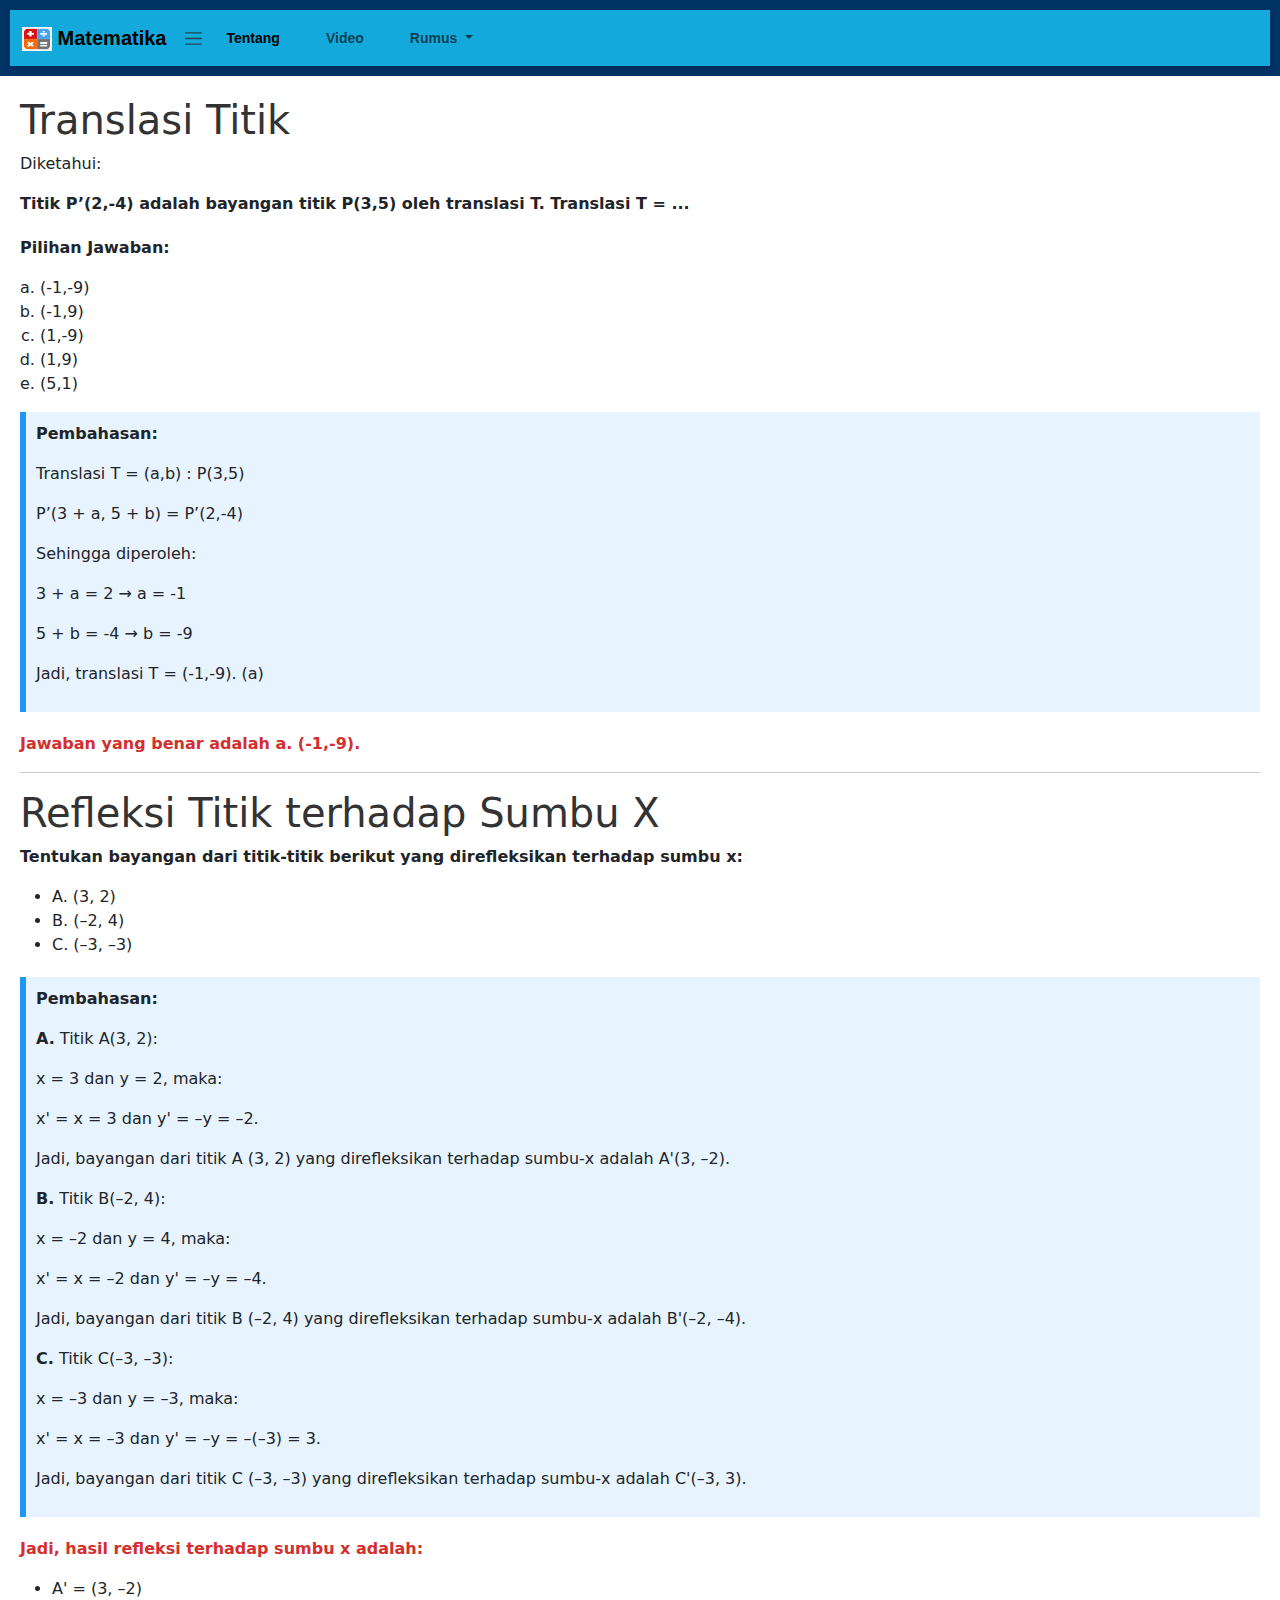
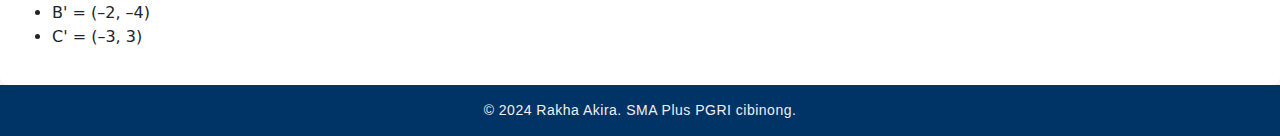
<file: Main/geometri.html>
<!DOCTYPE html>
<html lang="id">
<head>
    <meta charset="UTF-8">
    <meta name="viewport" content="width=device-width, initial-scale=1.0">
    <title>Transformasi Geometrik</title>
    <link rel="shortcut icon" href="..\img\logo.jpg" type="image/x-icon">
    <link rel="stylesheet" href="styles.css">
    <link href="https://cdn.jsdelivr.net/npm/bootstrap@5.3.3/dist/css/bootstrap.min.css" rel="stylesheet" integrity="sha384-QWTKZyjpPEjISv5WaRU9OFeRpok6YctnYmDr5pNlyT2bRjXh0JMhjY6hW+ALEwIH" crossorigin="anonymous">
    <style>
        .H1 {
        color: #333;
    }
    .pertanyaan {
        margin-bottom: 20px;
    }
    .opsi {
        margin: 10px 0;
    }
    .jawaban {
        font-weight: bold;
        color: #d32f2f;
    }
    .pembahasan {
        background-color: #e7f3fe;
        border-left: 6px solid #2196F3;
        padding: 10px;
        margin-bottom: 20px;
    }

    .letter-list {
            list-style-type: lower-alpha;
            padding-left: 20px; 
        }
    </style>
</head>
<body>
    <header>

        <nav class="navbar navbar-expand-lg">
            <div class="container-fluid">
                <a class="navbar-brand" href="/index.html">
                    <img src="..\img\logo.jpg" alt="Logo" width="30" height="24" class="d-inline-block align-text-top">
                    Matematika
                </a>
                <span class="navbar-toggler-icon"></span>
            </button>
            <div class="collapse navbar-collapse" id="navbarSupportedContent">
                <ul class="navbar-nav me-auto mb-2 mb-lg-0">
                <li class="nav-item">
                    <a class="nav-link active" aria-current="page" href="tentang.html">Tentang</a>
                </li>
                <li class="nav-item">
                    <a class="nav-link" href="video.html">Video</a>
                </li>
                <li class="nav-item dropdown">
                    <a class="nav-link dropdown-toggle" href="#" role="button" data-bs-toggle="dropdown" aria-expanded="false">
                    Rumus
                    </a>
                    <ul class="dropdown-menu">
                    <li><a class="dropdown-item" href="kuadrat.html">Persamaan Kuadrat</a></li>
                    <li><hr class="dropdown-divider"></li>
                    <li><a class="dropdown-item" href="lingkaran.html">Lingkaran</a></li>
                    <li><hr class="dropdown-divider"></li>
                    <li><a class="dropdown-item" href="polinomial.html">Polinomial</a></li>
                    <li><hr class="dropdown-divider"></li>
                    <li><a class="dropdown-item" href="geometri.html">Transformasi Geometrik</a></li>
                    </ul>
                </li>
                </ul>
            </div>
            </div>
        </nav>
    </header>
    <main>
        <h1 class="H1">Translasi Titik</h1>

    <div class="pertanyaan">
        <p>Diketahui:</p>
        <p><strong>Titik P’(2,-4) adalah bayangan titik P(3,5) oleh translasi T. Translasi T = ...</strong></p>
    </div>

    <div class="opsi">
        <p><strong>Pilihan Jawaban:</strong></p>
        <ul class="letter-list">
            <li>(-1,-9)</li>
            <li>(-1,9)</li>
            <li>(1,-9)</li>
            <li>(1,9)</li>
            <li>(5,1)</li>
        </ul>
    </div>

    <div class="pembahasan">
        <p><strong>Pembahasan:</strong></p>
        <p>Translasi T = (a,b) : P(3,5)</p>
        <p>P’(3 + a, 5 + b) = P’(2,-4)</p>
        <p>Sehingga diperoleh:</p>
        <p>3 + a = 2 → a = -1</p>
        <p>5 + b = -4 → b = -9</p>
        <p>Jadi, translasi T = (-1,-9). (a)</p>
    </div>

    <p class="jawaban">Jawaban yang benar adalah <strong>a. (-1,-9)</strong>.</p>

    <hr>

    <h1 class="H1">Refleksi Titik terhadap Sumbu X</h1>

    <div class="pertanyaan">
        <p><strong>Tentukan bayangan dari titik-titik berikut yang direfleksikan terhadap sumbu x:</strong></p>
        <ul>
            <li>A. (3, 2)</li>
            <li>B. (–2, 4)</li>
            <li>C. (–3, –3)</li>
        </ul>
    </div>

    <div class="pembahasan">
        <p><strong>Pembahasan:</strong></p>
        
        <p><strong>A.</strong> Titik A(3, 2):</p>
        <p>x = 3 dan y = 2, maka:</p>
        <p>x' = x = 3 dan y' = –y = –2.</p>
        <p>Jadi, bayangan dari titik A (3, 2) yang direfleksikan terhadap sumbu-x adalah A'(3, –2).</p>
        
        <p><strong>B.</strong> Titik B(–2, 4):</p>
        <p>x = –2 dan y = 4, maka:</p>
        <p>x' = x = –2 dan y' = –y = –4.</p>
        <p>Jadi, bayangan dari titik B (–2, 4) yang direfleksikan terhadap sumbu-x adalah B'(–2, –4).</p>
        
        <p><strong>C.</strong> Titik C(–3, –3):</p>
        <p>x = –3 dan y = –3, maka:</p>
        <p>x' = x = –3 dan y' = –y = –(–3) = 3.</p>
        <p>Jadi, bayangan dari titik C (–3, –3) yang direfleksikan terhadap sumbu-x adalah C'(–3, 3).</p>
    </div>

    <p class="jawaban">Jadi, hasil refleksi terhadap sumbu x adalah:</p>
    <ul>
        <li>A' = (3, –2)</li>
        <li>B' = (–2, –4)</li>
        <li>C' = (–3, 3)</li>
    </ul>

    </main>
    <footer>
        <p>&copy; 2024 Rakha Akira. SMA Plus PGRI cibinong.</p>
    </footer>
    <script src="https://cdn.jsdelivr.net/npm/bootstrap@5.3.3/dist/js/bootstrap.bundle.min.js" integrity="sha384-YvpcrYf0tY3lHB60NNkmXc5s9fDVZLESaAA55NDzOxhy9GkcIdslK1eN7N6jIeHz" crossorigin="anonymous"></script>
</body>
</html>
</file>
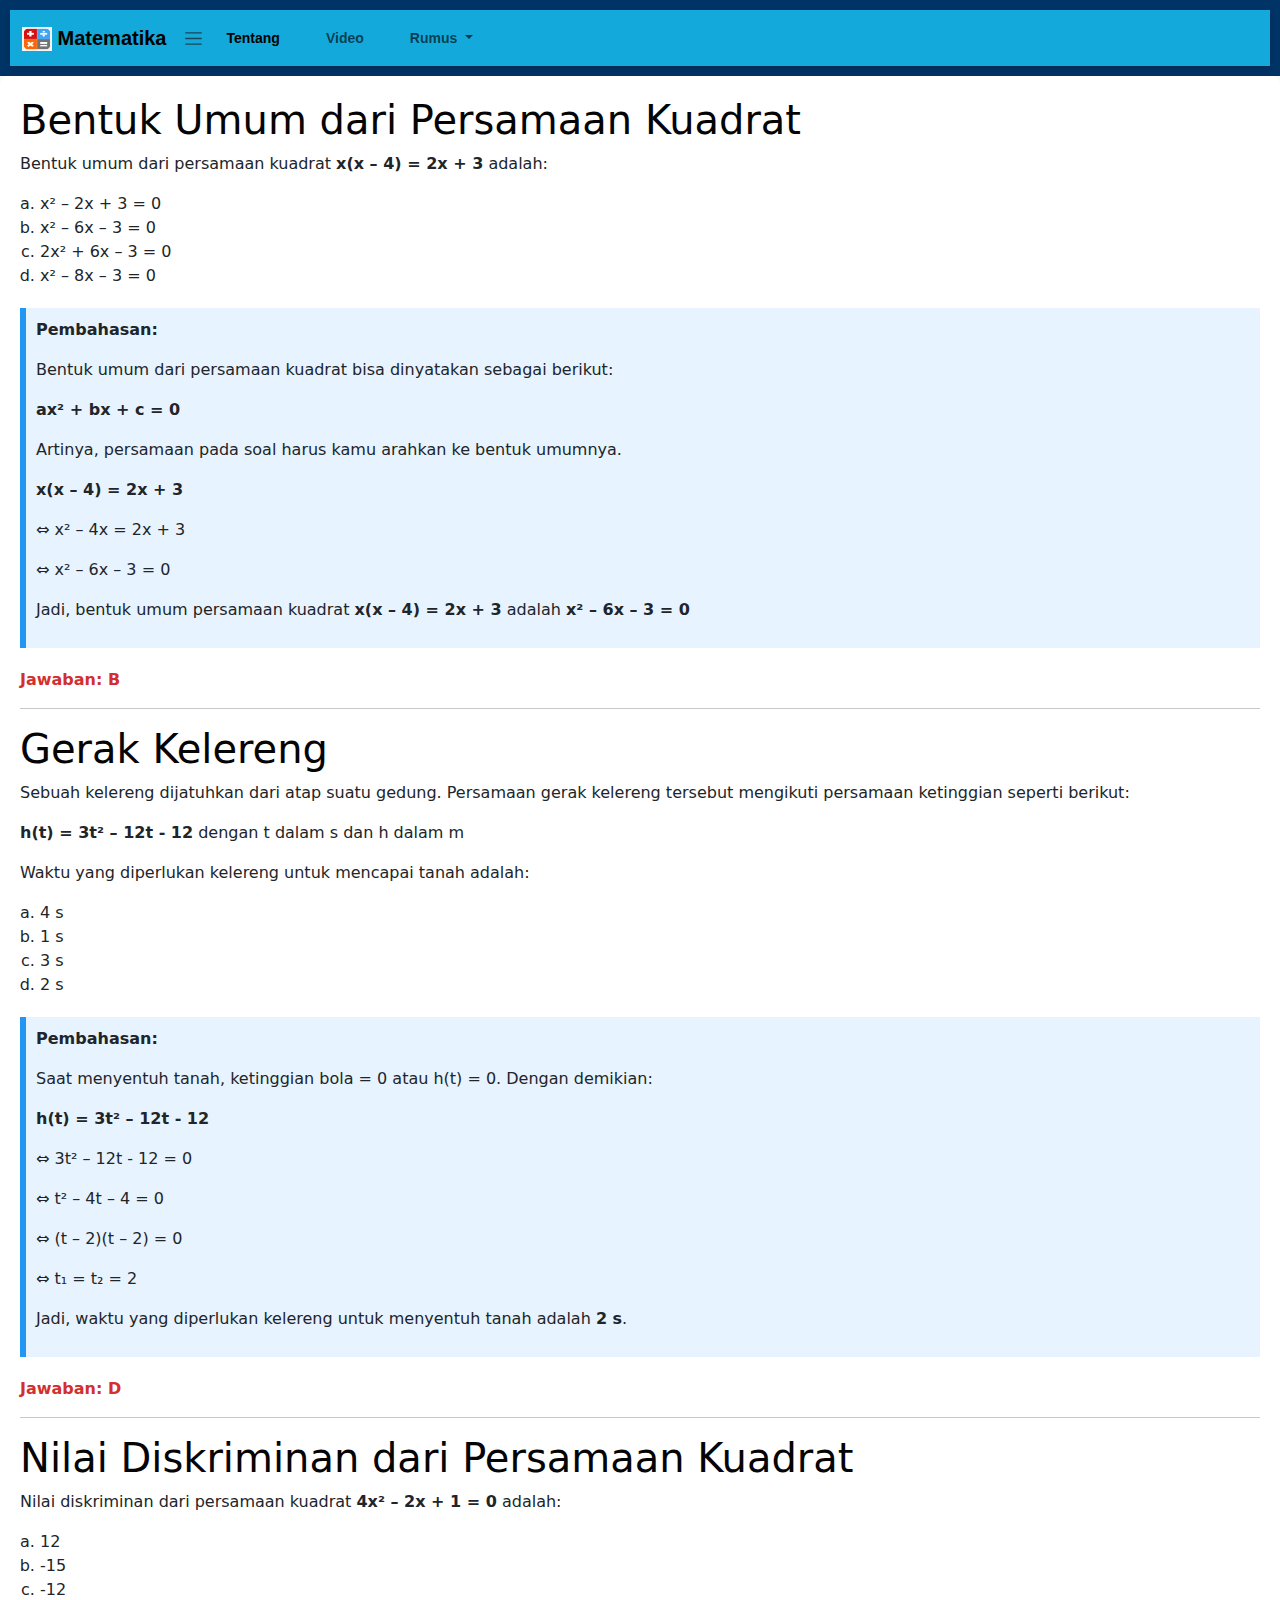
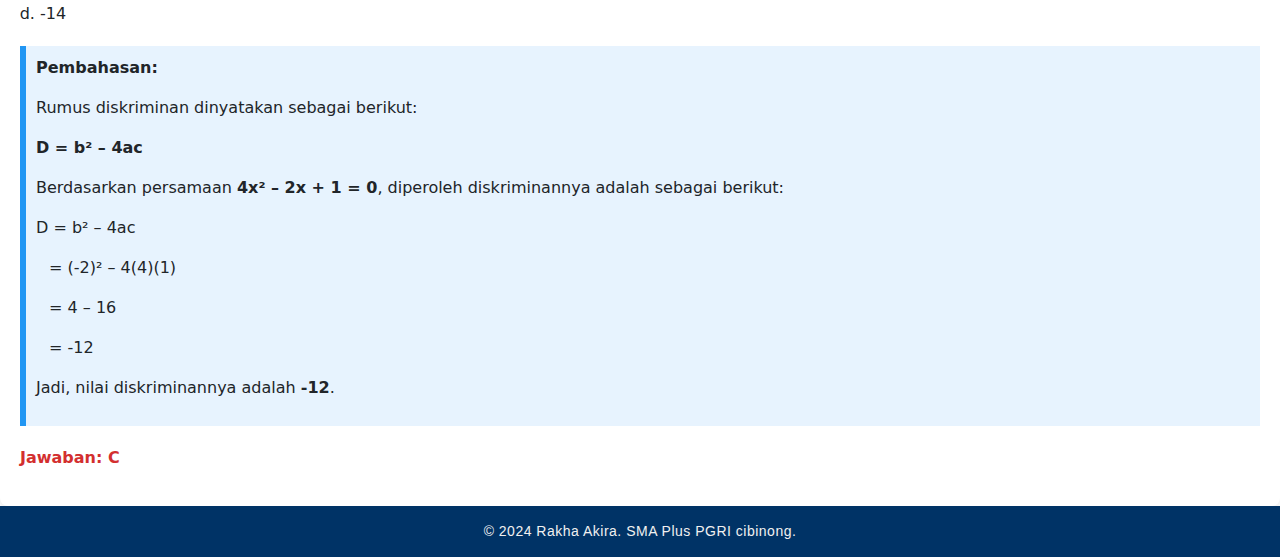
<file: Main/kuadrat.html>
<!DOCTYPE html>
<html lang="id">
<head>
    <meta charset="UTF-8">
    <meta name="viewport" content="width=device-width, initial-scale=1.0">
    <title>Persamaan Kuadrat</title>
    <link rel="shortcut icon" href="..\img\logo.jpg" type="image/x-icon">
    <link rel="stylesheet" href="styles.css">
    <link href="https://cdn.jsdelivr.net/npm/bootstrap@5.3.3/dist/css/bootstrap.min.css" rel="stylesheet" integrity="sha384-QWTKZyjpPEjISv5WaRU9OFeRpok6YctnYmDr5pNlyT2bRjXh0JMhjY6hW+ALEwIH" crossorigin="anonymous">
    <style>
        h1 {
            color: #f8f8f8;
        }
        .H1 {
            color: #050404;
        }
        .pertanyaan {
            margin-bottom: 20px;
        }
        .pembahasan {
            background-color: #e7f3fe;
            border-left: 6px solid #2196F3;
            padding: 10px;
            margin-bottom: 20px;
        }
        .jawaban {
            font-weight: bold;
            color: #d32f2f;
        }
        .letter-list {
            list-style-type: lower-alpha;
            padding-left: 20px; 
        }
    </style>
</head>
<body>
    <header>

        <nav class="navbar navbar-expand-lg">
            <div class="container-fluid">
                <a class="navbar-brand" href="index.html">
                    <img src="..\img\logo.jpg" alt="Logo" width="30" height="24" class="d-inline-block align-text-top">
                    Matematika
                </a>
                <span class="navbar-toggler-icon"></span>
            </button>
            <div class="collapse navbar-collapse" id="navbarSupportedContent">
                <ul class="navbar-nav me-auto mb-2 mb-lg-0">
                <li class="nav-item">
                    <a class="nav-link active" aria-current="page" href="tentang.html">Tentang</a>
                </li>
                <li class="nav-item">
                    <a class="nav-link" href="video.html">Video</a>
                </li>
                <li class="nav-item dropdown">
                    <a class="nav-link dropdown-toggle" href="#" role="button" data-bs-toggle="dropdown" aria-expanded="false">
                    Rumus
                    </a>
                    <ul class="dropdown-menu">
                    <li><a class="dropdown-item" href="kuadrat.html">Persamaan Kuadrat</a></li>
                    <li><hr class="dropdown-divider"></li>
                    <li><a class="dropdown-item" href="lingkaran.html">Lingkaran</a></li>
                    <li><hr class="dropdown-divider"></li>
                    <li><a class="dropdown-item" href="polinomial.html">Polinomial</a></li>
                    <li><hr class="dropdown-divider"></li>
                    <li><a class="dropdown-item" href="geometri.html">Transformasi Geometrik</a></li>
                    </ul>
                </li>
                </ul>
            </div>
            </div>
        </nav>
    </header>
    <main>
        <h1 class="H1">Bentuk Umum dari Persamaan Kuadrat</h1>

    <div class="pertanyaan">
        <p>Bentuk umum dari persamaan kuadrat <strong>x(x – 4) = 2x + 3</strong> adalah:</p>
        <ul class="letter-list">
            <li>x² – 2x + 3 = 0</li>
            <li>x² – 6x – 3 = 0</li>
            <li>2x² + 6x – 3 = 0</li>
            <li>x² – 8x – 3 = 0</li>
        </ul>
    </div>

    <div class="pembahasan">
        <p><strong>Pembahasan:</strong></p>
        <p>Bentuk umum dari persamaan kuadrat bisa dinyatakan sebagai berikut:</p>
        <p><strong>ax² + bx + c = 0</strong></p>
        <p>Artinya, persamaan pada soal harus kamu arahkan ke bentuk umumnya.</p>
        <p><strong>x(x – 4) = 2x + 3</strong></p>
        <p>⇔ x² – 4x = 2x + 3</p>
        <p>⇔ x² – 6x – 3 = 0</p>
        <p>Jadi, bentuk umum persamaan kuadrat <strong>x(x – 4) = 2x + 3</strong> adalah <strong>x² – 6x – 3 = 0</strong></p>
    </div>

    <p class="jawaban">Jawaban: B</p>

    <hr>
    <h1 class="H1">Gerak Kelereng</h1>
    
    <div class="pertanyaan">
        <p>Sebuah kelereng dijatuhkan dari atap suatu gedung. Persamaan gerak kelereng tersebut mengikuti persamaan ketinggian seperti berikut:</p>
        <p><strong>h(t) = 3t² – 12t - 12</strong> dengan t dalam s dan h dalam m</p>
        <p>Waktu yang diperlukan kelereng untuk mencapai tanah adalah:</p>
        <ul class="letter-list">
            <li>4 s</li>
            <li>1 s</li>
            <li>3 s</li>
            <li>2 s</li>
        </ul>
    </div>

    <div class="pembahasan">
        <p><strong>Pembahasan:</strong></p>
        <p>Saat menyentuh tanah, ketinggian bola = 0 atau h(t) = 0. Dengan demikian:</p>
        <p><strong>h(t) = 3t² – 12t - 12</strong></p>
        <p>⇔ 3t² – 12t - 12 = 0</p>
        <p>⇔ t² – 4t – 4 = 0</p>
        <p>⇔ (t – 2)(t – 2) = 0</p>
        <p>⇔ t₁ = t₂ = 2</p>
        <p>Jadi, waktu yang diperlukan kelereng untuk menyentuh tanah adalah <strong>2 s</strong>.</p>
    </div>

    <p class="jawaban">Jawaban: D</p>

    <hr>

    <h1 class="H1">Nilai Diskriminan dari Persamaan Kuadrat</h1>

    <div class="pertanyaan">
        <p>Nilai diskriminan dari persamaan kuadrat <strong>4x² – 2x + 1 = 0</strong> adalah:</p>
        <ul class="letter-list">
            <li>12</li>
            <li>-15</li>
            <li>-12</li>
            <li>-14</li>
        </ul>
    </div>

    <div class="pembahasan">
        <p><strong>Pembahasan:</strong></p>
        <p>Rumus diskriminan dinyatakan sebagai berikut:</p>
        <p><strong>D = b² – 4ac</strong></p>
        <p>Berdasarkan persamaan <strong>4x² – 2x + 1 = 0</strong>, diperoleh diskriminannya adalah sebagai berikut:</p>
        <p>D = b² – 4ac</p>
        <p>  = (-2)² – 4(4)(1)</p>
        <p>  = 4 – 16</p>
        <p>  = -12</p>
        <p>Jadi, nilai diskriminannya adalah <strong>-12</strong>.</p>
    </div>

    <p class="jawaban">Jawaban: C</p>

    </main>
    <footer>
        <p>&copy; 2024 Rakha Akira. SMA Plus PGRI cibinong.</p>
    </footer>
    <script src="https://cdn.jsdelivr.net/npm/bootstrap@5.3.3/dist/js/bootstrap.bundle.min.js" integrity="sha384-YvpcrYf0tY3lHB60NNkmXc5s9fDVZLESaAA55NDzOxhy9GkcIdslK1eN7N6jIeHz" crossorigin="anonymous"></script>
</body>
</html>
</file>
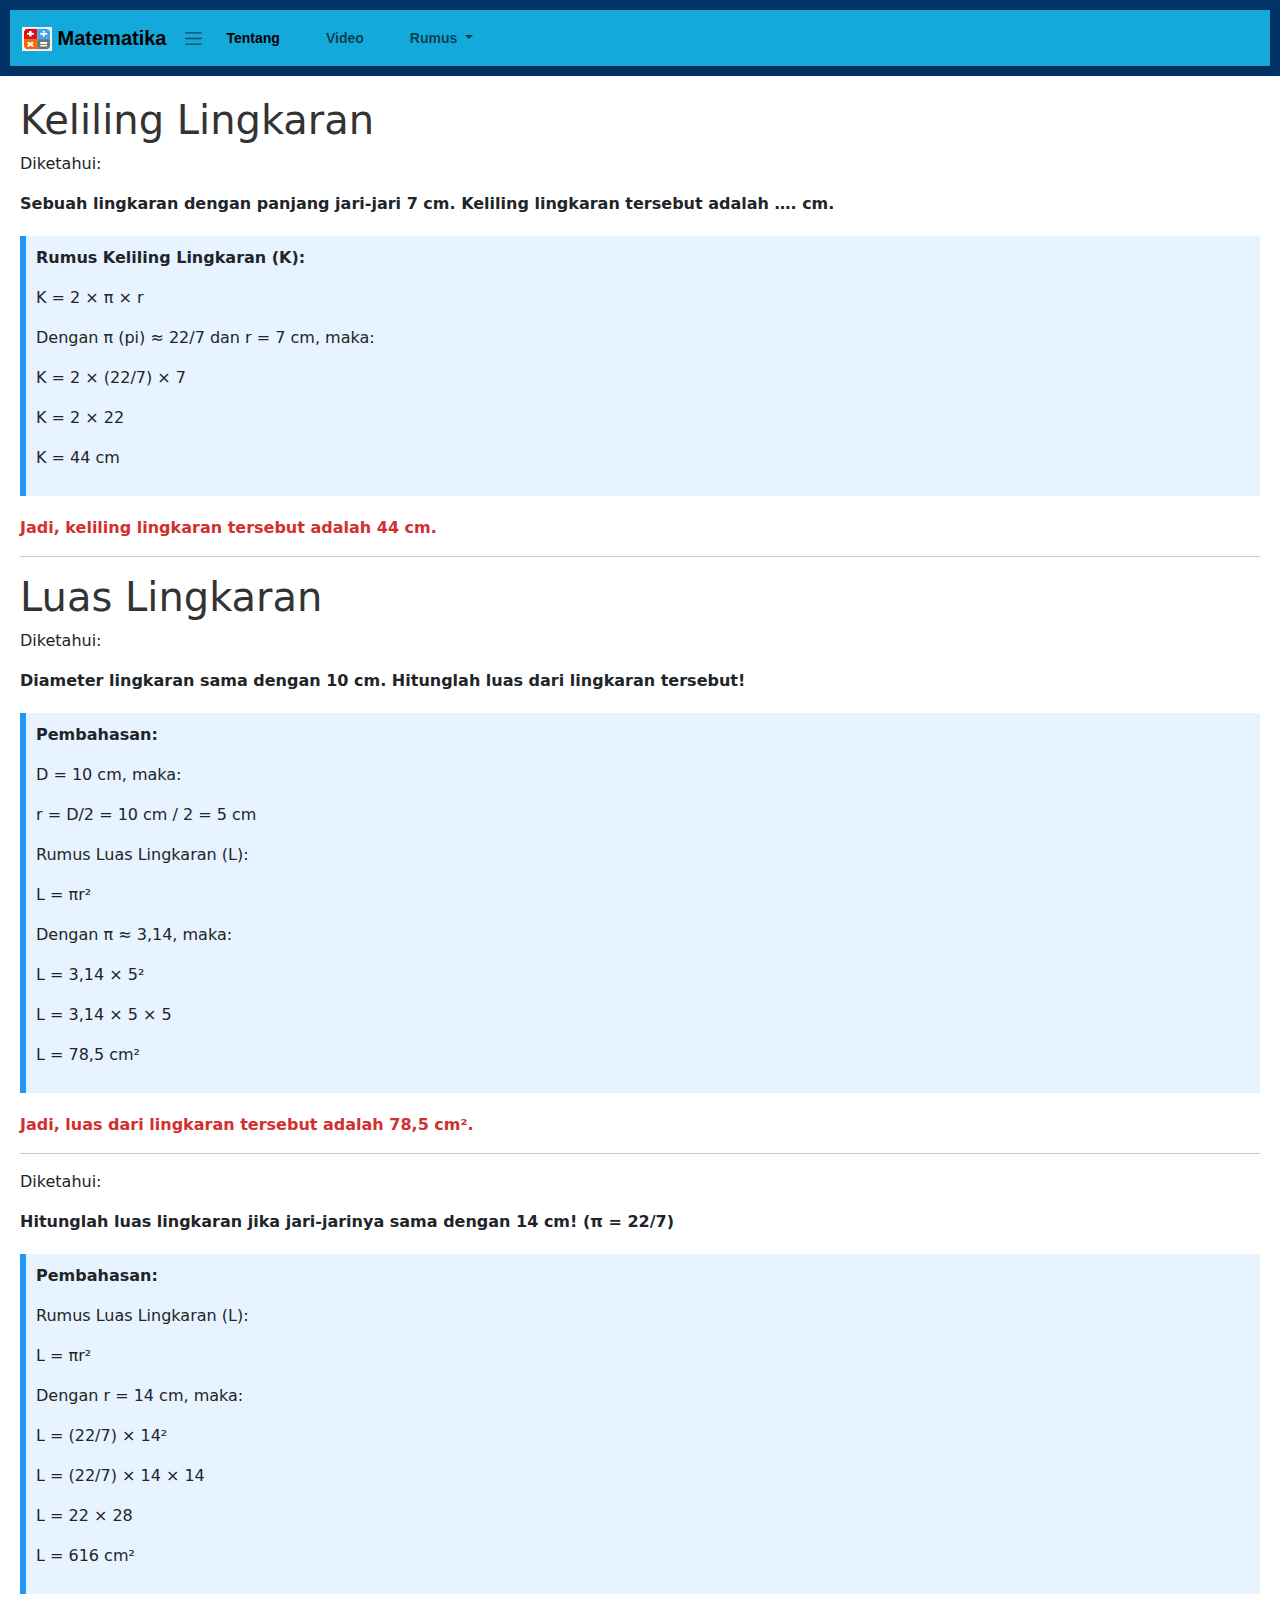
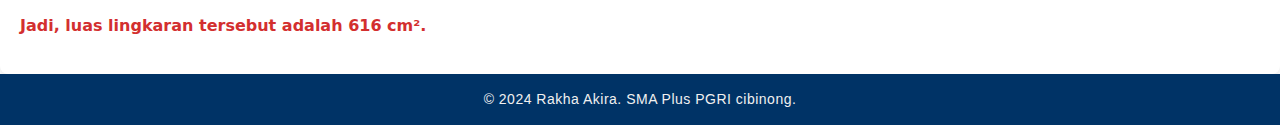
<file: Main/lingkaran.html>
<!DOCTYPE html>
<html lang="id">
<head>
    <meta charset="UTF-8">
    <meta name="viewport" content="width=device-width, initial-scale=1.0">
    <title>Lingkaran</title>
    <link rel="shortcut icon" href="..\img\logo.jpg" type="image/x-icon">
    <link rel="stylesheet" href="styles.css">
    <link href="https://cdn.jsdelivr.net/npm/bootstrap@5.3.3/dist/css/bootstrap.min.css" rel="stylesheet" integrity="sha384-QWTKZyjpPEjISv5WaRU9OFeRpok6YctnYmDr5pNlyT2bRjXh0JMhjY6hW+ALEwIH" crossorigin="anonymous">
    <style>
        .H1 {
            color: #333;
        }
        .pertanyaan {
            margin-bottom: 20px;
        }
        .pembahasan {
            background-color: #e7f3fe;
            border-left: 6px solid #2196F3;
            padding: 10px;
            margin-bottom: 20px;
        }
        .jawaban {
            font-weight: bold;
            color: #d32f2f;
        }
    </style>
</head>
<body>
    <header>

        <nav class="navbar navbar-expand-lg">
            <div class="container-fluid">
                <a class="navbar-brand" href="/index.html">
                    <img src="..\img\logo.jpg" alt="Logo" width="30" height="24" class="d-inline-block align-text-top">
                    Matematika
                </a>
                <span class="navbar-toggler-icon"></span>
            </button>
            <div class="collapse navbar-collapse" id="navbarSupportedContent">
                <ul class="navbar-nav me-auto mb-2 mb-lg-0">
                <li class="nav-item">
                    <a class="nav-link active" aria-current="page" href="tentang.html">Tentang</a>
                </li>
                <li class="nav-item">
                    <a class="nav-link" href="video.html">Video</a>
                </li>
                <li class="nav-item dropdown">
                    <a class="nav-link dropdown-toggle" href="#" role="button" data-bs-toggle="dropdown" aria-expanded="false">
                    Rumus
                    </a>
                    <ul class="dropdown-menu">
                    <li><a class="dropdown-item" href="kuadrat.html">Persamaan Kuadrat</a></li>
                    <li><hr class="dropdown-divider"></li>
                    <li><a class="dropdown-item" href="lingkaran.html">Lingkaran</a></li>
                    <li><hr class="dropdown-divider"></li>
                    <li><a class="dropdown-item" href="polinomial.html">Polinomial</a></li>
                    <li><hr class="dropdown-divider"></li>
                    <li><a class="dropdown-item" href="geometri.html">Transformasi Geometrik</a></li>
                    </ul>
                </li>
                </ul>
            </div>
            </div>
        </nav>
    </header>
    <main>
            <h1 class="H1">Keliling Lingkaran</h1>

    <div class="pertanyaan">
        <p>Diketahui:</p>
        <p><strong>Sebuah lingkaran dengan panjang jari-jari 7 cm. Keliling lingkaran tersebut adalah …. cm.</strong></p>
    </div>

    <div class="pembahasan">
        <p><strong>Rumus Keliling Lingkaran (K):</strong></p>
        <p>K = 2 × π × r</p>
        <p>Dengan π (pi) ≈ 22/7 dan r = 7 cm, maka:</p>
        <p>K = 2 × (22/7) × 7</p>
        <p>K = 2 × 22</p>
        <p>K = 44 cm</p>
    </div>

    <p class="jawaban">Jadi, keliling lingkaran tersebut adalah <strong>44 cm</strong>.</p>

    <hr>
    
    <h1 class="H1">Luas Lingkaran</h1>

    <div class="pertanyaan">
        <p>Diketahui:</p>
        <p><strong>Diameter lingkaran sama dengan 10 cm. Hitunglah luas dari lingkaran tersebut!</strong></p>
    </div>

    <div class="pembahasan">
        <p><strong>Pembahasan:</strong></p>
        <p>D = 10 cm, maka:</p>
        <p>r = D/2 = 10 cm / 2 = 5 cm</p>
        <p>Rumus Luas Lingkaran (L):</p>
        <p>L = πr²</p>
        <p>Dengan π ≈ 3,14, maka:</p>
        <p>L = 3,14 × 5²</p>
        <p>L = 3,14 × 5 × 5</p>
        <p>L = 78,5 cm²</p>
    </div>

    <p class="jawaban">Jadi, luas dari lingkaran tersebut adalah <strong>78,5 cm²</strong>.</p>

    <hr>

    <div class="pertanyaan">
        <p>Diketahui:</p>
        <p><strong>Hitunglah luas lingkaran jika jari-jarinya sama dengan 14 cm! (π = 22/7)</strong></p>
    </div>

    <div class="pembahasan">
        <p><strong>Pembahasan:</strong></p>
        <p>Rumus Luas Lingkaran (L):</p>
        <p>L = πr²</p>
        <p>Dengan r = 14 cm, maka:</p>
        <p>L = (22/7) × 14²</p>
        <p>L = (22/7) × 14 × 14</p>
        <p>L = 22 × 28</p>
        <p>L = 616 cm²</p>
    </div>

    <p class="jawaban">Jadi, luas lingkaran tersebut adalah <strong>616 cm²</strong>.</p>


    </main>
    <footer>
        <p>&copy; 2024 Rakha Akira. SMA Plus PGRI cibinong.</p>
    </footer>
    <script src="https://cdn.jsdelivr.net/npm/bootstrap@5.3.3/dist/js/bootstrap.bundle.min.js" integrity="sha384-YvpcrYf0tY3lHB60NNkmXc5s9fDVZLESaAA55NDzOxhy9GkcIdslK1eN7N6jIeHz" crossorigin="anonymous"></script>
</body>
</html>
</file>
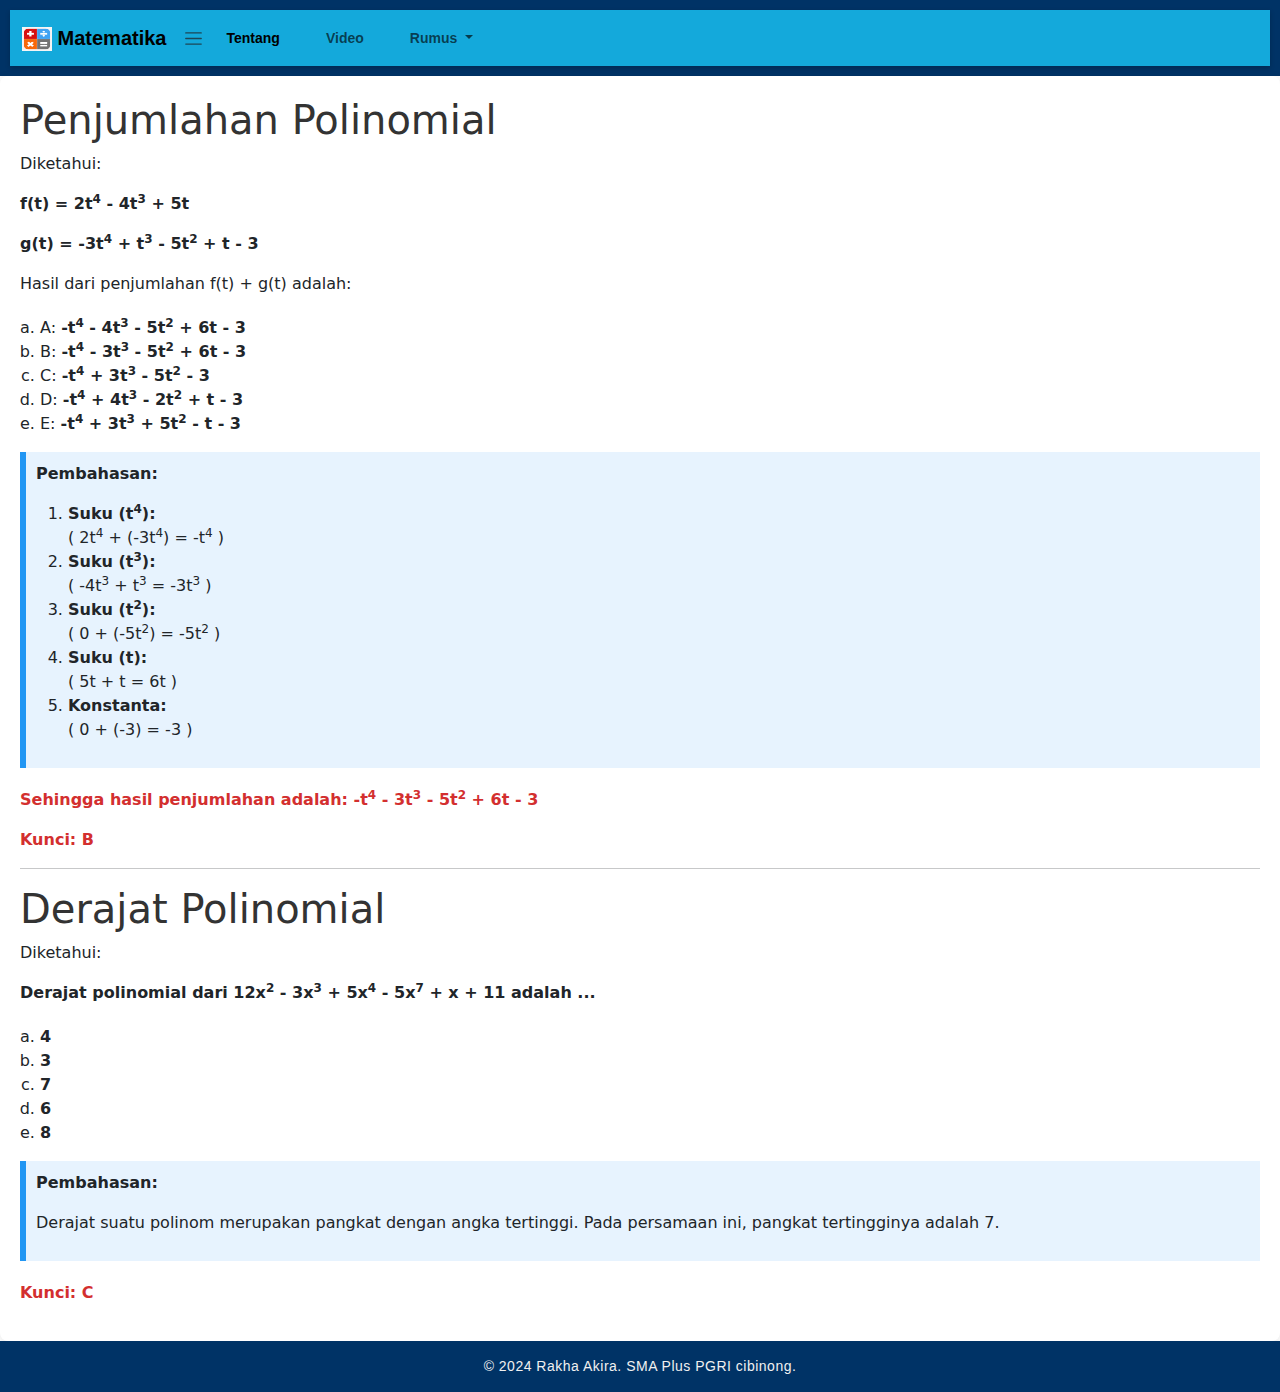
<file: Main/polinomial.html>
<!DOCTYPE html>
<html lang="id">
<head>
    <meta charset="UTF-8">
    <meta name="viewport" content="width=device-width, initial-scale=1.0">
    <title>Polinomial</title>
    <link rel="shortcut icon" href="..\img\logo.jpg" type="image/x-icon">
    <link rel="stylesheet" href="styles.css">
    <link href="https://cdn.jsdelivr.net/npm/bootstrap@5.3.3/dist/css/bootstrap.min.css" rel="stylesheet" integrity="sha384-QWTKZyjpPEjISv5WaRU9OFeRpok6YctnYmDr5pNlyT2bRjXh0JMhjY6hW+ALEwIH" crossorigin="anonymous">
<style>
    .H1 {
        color: #333;
    }
    .pertanyaan {
        margin-bottom: 20px;
    }
    .opsi {
        margin: 10px 0;
    }
    .jawaban {
        font-weight: bold;
        color: #d32f2f;
    }
    .pembahasan {
        background-color: #e7f3fe;
        border-left: 6px solid #2196F3;
        padding: 10px;
        margin-bottom: 20px;
    }

    .letter-list {
            list-style-type: lower-alpha;
            padding-left: 20px; 
        }
</style>

</head>
<body>
    <header>

        <nav class="navbar navbar-expand-lg">
            <div class="container-fluid">
                <a class="navbar-brand" href="/index.html">
                    <img src="..\img\logo.jpg" alt="Logo" width="30" height="24" class="d-inline-block align-text-top">
                    Matematika
                </a>
                <span class="navbar-toggler-icon"></span>
            </button>
            <div class="collapse navbar-collapse" id="navbarSupportedContent">
                <ul class="navbar-nav me-auto mb-2 mb-lg-0">
                <li class="nav-item">
                    <a class="nav-link active" aria-current="page" href="tentang.html">Tentang</a>
                </li>
                <li class="nav-item">
                    <a class="nav-link" href="video.html">Video</a>
                </li>
                <li class="nav-item dropdown">
                    <a class="nav-link dropdown-toggle" href="#" role="button" data-bs-toggle="dropdown" aria-expanded="false">
                    Rumus
                    </a>
                    <ul class="dropdown-menu">
                    <li><a class="dropdown-item" href="kuadrat.html">Persamaan Kuadrat</a></li>
                    <li><hr class="dropdown-divider"></li>
                    <li><a class="dropdown-item" href="lingkaran.html">Lingkaran</a></li>
                    <li><hr class="dropdown-divider"></li>
                    <li><a class="dropdown-item" href="polinomial.html">Polinomial</a></li>
                    <li><hr class="dropdown-divider"></li>
                    <li><a class="dropdown-item" href="geometri.html">Transformasi Geometrik</a></li>
                    </ul>
                </li>
                </ul>
            </div>
            </div>
        </nav>
    </header>
    <main>
        <section class="formula">
            <h1 class="H1">Penjumlahan Polinomial</h1>

    <div class="pertanyaan">
        <p>Diketahui:</p>
        <p><strong>f(t) = 2t<sup>4</sup> - 4t<sup>3</sup> + 5t</strong></p>
        <p><strong>g(t) = -3t<sup>4</sup> + t<sup>3</sup> - 5t<sup>2</sup> + t - 3</strong></p>
        <p>Hasil dari penjumlahan f(t) + g(t) adalah:</p>
    </div>

    <div class="opsi">
        <ul class="letter-list">
            <li>A: <strong>-t<sup>4</sup> - 4t<sup>3</sup> - 5t<sup>2</sup> + 6t - 3</strong></li>
            <li>B: <strong>-t<sup>4</sup> - 3t<sup>3</sup> - 5t<sup>2</sup> + 6t - 3</strong></li>
            <li>C: <strong>-t<sup>4</sup> + 3t<sup>3</sup> - 5t<sup>2</sup> - 3</strong></li>
            <li>D: <strong>-t<sup>4</sup> + 4t<sup>3</sup> - 2t<sup>2</sup> + t - 3</strong></li>
            <li>E: <strong>-t<sup>4</sup> + 3t<sup>3</sup> + 5t<sup>2</sup> - t - 3</strong></li>
        </ul>
    </div>

    <div class="pembahasan">
        <p><strong>Pembahasan:</strong></p>
        <ol>
            <li><strong>Suku (t<sup>4</sup>):</strong> <br>
                ( 2t<sup>4</sup> + (-3t<sup>4</sup>) = -t<sup>4</sup> )
            </li>
            <li><strong>Suku (t<sup>3</sup>):</strong> <br>
                ( -4t<sup>3</sup> + t<sup>3</sup> = -3t<sup>3</sup> )
            </li>
            <li><strong>Suku (t<sup>2</sup>):</strong> <br>
                ( 0 + (-5t<sup>2</sup>) = -5t<sup>2</sup> )
            </li>
            <li><strong>Suku (t):</strong> <br>
                ( 5t + t = 6t )
            </li>
            <li><strong>Konstanta:</strong> <br>
                ( 0 + (-3) = -3 )
            </li>
        </ol>
    </div>

    <p class="jawaban">Sehingga hasil penjumlahan adalah: <strong>-t<sup>4</sup> - 3t<sup>3</sup> - 5t<sup>2</sup> + 6t - 3</strong></p>
    <p class="jawaban">Kunci: B</p>

    <hr>

    <h1 class="H1">Derajat Polinomial</h1>

    <div class="pertanyaan">
        <p>Diketahui:</p>
        <p><strong>Derajat polinomial dari 12x<sup>2</sup> - 3x<sup>3</sup> + 5x<sup>4</sup> - 5x<sup>7</sup> + x + 11 adalah ...</strong></p>
    </div>

    <div class="opsi">
        <ul class="letter-list">
            <li><strong>4</strong></li>
            <li><strong>3</strong></li>
            <li><strong>7</strong></li>
            <li><strong>6</strong></li>
            <li><strong>8</strong></li>
        </ul>
    </div>

    <div class="pembahasan">
        <p><strong>Pembahasan:</strong></p>
        <p>Derajat suatu polinom merupakan pangkat dengan angka tertinggi. Pada persamaan ini, pangkat tertingginya adalah 7.</p>
    </div>

    <p class="jawaban">Kunci: C</p>
        </section>
    </main>
    <footer>
        <p>&copy; 2024 Rakha Akira. SMA Plus PGRI cibinong.</p>
    </footer>
    <script src="https://cdn.jsdelivr.net/npm/bootstrap@5.3.3/dist/js/bootstrap.bundle.min.js" integrity="sha384-YvpcrYf0tY3lHB60NNkmXc5s9fDVZLESaAA55NDzOxhy9GkcIdslK1eN7N6jIeHz" crossorigin="anonymous"></script>
</body>
</html>
</file>
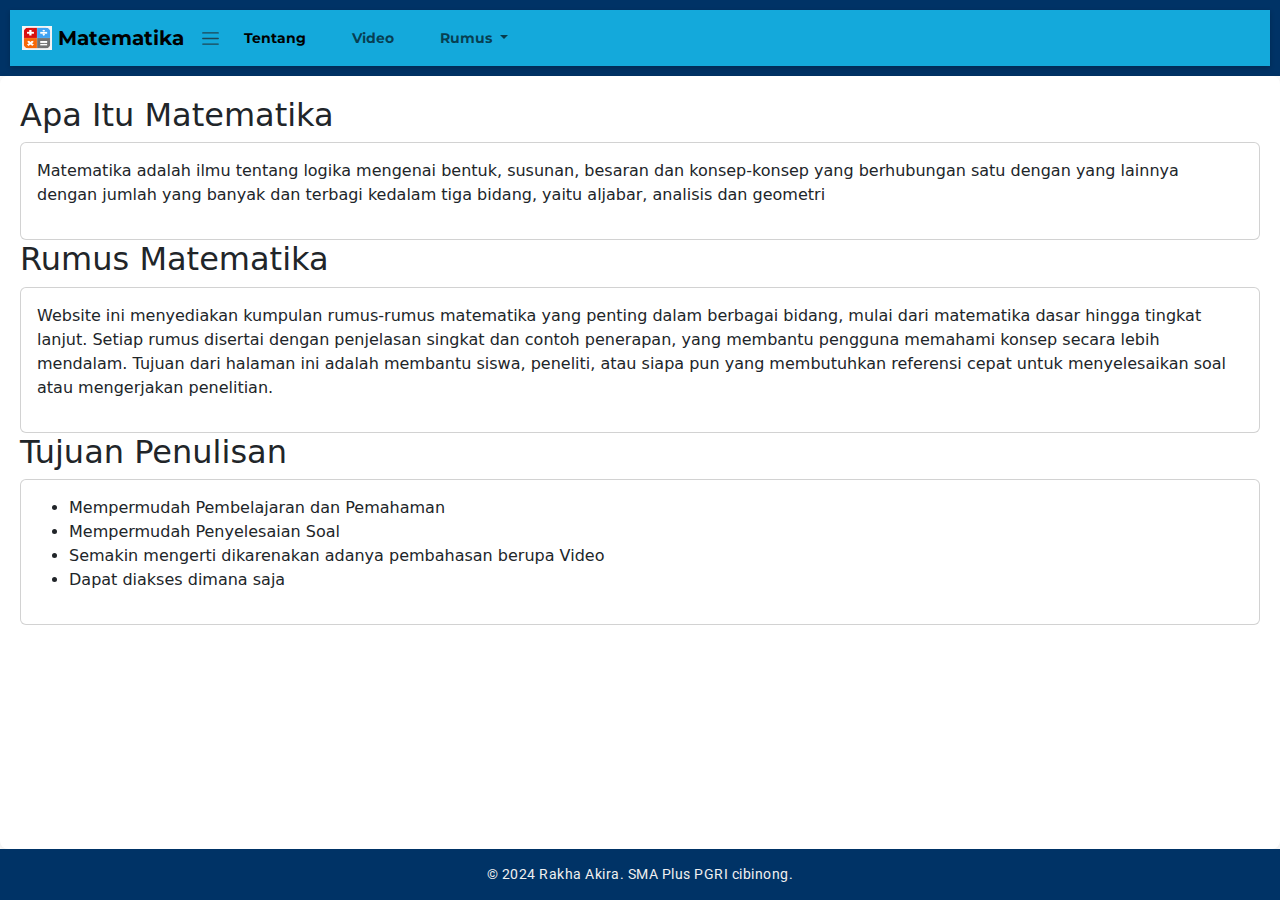
<file: Main/tentang.html>
<!DOCTYPE html>
<html lang="id">
<head>
    <meta charset="UTF-8">
    <meta name="viewport" content="width=device-width, initial-scale=1.0">
    <link href="https://fonts.googleapis.com/css2?family=Roboto:wght@400;500&family=Montserrat:wght@700&display=swap" rel="stylesheet">
    <title>Matematika</title>
    <link rel="shortcut icon" href="..\img\logo.jpg" type="image/x-icon">
    <link rel="stylesheet" href="styles.css">
    <link href="https://cdn.jsdelivr.net/npm/bootstrap@5.3.3/dist/css/bootstrap.min.css" rel="stylesheet" integrity="sha384-QWTKZyjpPEjISv5WaRU9OFeRpok6YctnYmDr5pNlyT2bRjXh0JMhjY6hW+ALEwIH" crossorigin="anonymous">
</head>
<body>
    <header>

        <nav class="navbar navbar-expand-lg">
            <div class="container-fluid">
                <a class="navbar-brand" href="/index.html">
                    <img src="..\img\logo.jpg" alt="Logo" width="30" height="24" class="d-inline-block align-text-top">
                    Matematika
                </a>
                <span class="navbar-toggler-icon"></span>
            </button>
            <div class="collapse navbar-collapse" id="navbarSupportedContent">
                <ul class="navbar-nav me-auto mb-2 mb-lg-0">
                <li class="nav-item">
                    <a class="nav-link active" aria-current="page" href="tentang.html">Tentang</a>
                </li>
                <li class="nav-item">
                    <a class="nav-link" href="video.html">Video</a>
                </li>
                <li class="nav-item dropdown">
                    <a class="nav-link dropdown-toggle" href="#" role="button" data-bs-toggle="dropdown" aria-expanded="false">
                    Rumus
                    </a>
                    <ul class="dropdown-menu">
                    <li><a class="dropdown-item" href="kuadrat.html">Persamaan Kuadrat</a></li>
                    <li><hr class="dropdown-divider"></li>
                    <li><a class="dropdown-item" href="lingkaran.html">Lingkaran</a></li>
                    <li><hr class="dropdown-divider"></li>
                    <li><a class="dropdown-item" href="polinomial.html">Polinomial</a></li>
                    <li><hr class="dropdown-divider"></li>
                    <li><a class="dropdown-item" href="geometri.html">Transformasi Geometrik</a></li>
                    </ul>
                </li>
                </ul>
            </div>
            </div>
        </nav>
    </header>
    <main>
        <section class="Tentang">
            <h2>Apa Itu Matematika</h2>
            <div class="card">
                <div class="card-body">
                    <p>Matematika adalah ilmu tentang logika mengenai bentuk, susunan, besaran dan konsep-konsep yang berhubungan satu dengan yang lainnya dengan jumlah yang banyak dan terbagi kedalam tiga bidang, yaitu aljabar, analisis dan geometri
                    </p>
                </div>
            </div>

            <h2>Rumus Matematika</h2>
            <div class="card">
                <div class="card-body">
                    <p>Website ini menyediakan kumpulan rumus-rumus matematika yang penting dalam berbagai bidang, mulai dari matematika dasar hingga tingkat lanjut. Setiap rumus disertai dengan penjelasan singkat dan contoh penerapan, yang membantu pengguna memahami konsep secara lebih mendalam. Tujuan dari halaman ini adalah membantu siswa, peneliti, atau siapa pun yang membutuhkan referensi cepat untuk menyelesaikan soal atau mengerjakan penelitian.
                    </p>
                </div>
            </div>

            <h2>Tujuan Penulisan</h2>
            <div class="card">
                <div class="card-body">
                    <ul>
                        <li>Mempermudah Pembelajaran dan Pemahaman</li>
                        <li>Mempermudah Penyelesaian Soal</li>
                        <li>Semakin mengerti dikarenakan adanya pembahasan berupa Video</li>
                        <li>Dapat diakses dimana saja</li>
                    </ul>
                </div>
            </div>
        </section>
    </main>
    <footer>
        <p>&copy; 2024 Rakha Akira. SMA Plus PGRI cibinong.</p>
    </footer>

    <script src="https://cdn.jsdelivr.net/npm/bootstrap@5.3.3/dist/js/bootstrap.bundle.min.js" integrity="sha384-YvpcrYf0tY3lHB60NNkmXc5s9fDVZLESaAA55NDzOxhy9GkcIdslK1eN7N6jIeHz" crossorigin="anonymous"></script>
</body>
</html>
</file>
<file: Main/styles.css>
* {
    box-sizing: border-box;
}

body {
    font-family: 'Roboto', sans-serif;
    background-color: #f4f4f4;
    color: #333;
    margin: 0;
    padding: 0;
    display: flex;
    flex-direction: column;
    height: 100vh;
}


header {
    background-color: #003366;
    color: white;
    padding: 10px;
    text-align: center;
    font-size: 14px;
    font-family: 'Montserrat', sans-serif;
    font-weight: 700;
}

.navbar {
    background-color: #14a9db;
    color: white;
    padding: 10px;
    text-align: center;
    font-size: 14px;
    font-family: 'Montserrat', sans-serif;
    font-weight: 700;
}

nav {
    background-color: #005f99;
    padding: 5px 0;
    box-shadow: 0 2px 5px rgba(0, 0, 0, 0.2);
}

nav ul {
    list-style: none;
    padding: 0;
    margin: 0;
    display: flex;
    justify-content: center;
}

nav ul li {
    margin: 0 15px;
}

nav ul li a {
    color: white;
    text-decoration: none;
    padding: 8px 15px; 
    border-radius: 5px;
    font-size: 14px; 
    transition: background-color 0.3s, transform 0.2s;
}

nav ul li a:hover {
    background-color: #004080;
    transform: translateY(-2px);
}

main {
    flex: 1;
    padding: 20px;
    background-color: #ffffff;
    border-radius: 8px;
    box-shadow: 0 2px 10px rgba(0, 0, 0, 0.1);
}


footer {
    text-align: center;
    padding: 15px 0;
    background-color: #003366;
    color: #f0f0f0;
    position: relative;
    bottom: 0;
    width: 100%;
    margin-top: auto;
    font-size: 14px;
    letter-spacing: 0.5px;
}

footer p {
    margin: 0;
    font-family: 'Roboto', sans-serif;
}

footer a {
    color: #ffcc00;
    text-decoration: none;
    transition: color 0.3s;
}

footer a:hover {
    color: #ff9900;
}

@media (max-width: 600px) {
    nav ul {
        flex-direction: column;
    }

    nav ul li {
        margin: 10px 0;
    }
}

.video-scroll-container {
    max-height: 400px; 
    overflow-y: auto;
    border: 1px solid #ccc; 
    padding: 10px; 
    border-radius: 8px;
    margin-top: 20px;
}

.video-container {
    display: flex;
    flex-direction: column; 
    gap: 10px; 
}

video {
    border-radius: 8px;
    box-shadow: 0 2px 10px rgba(0, 0, 0, 0.1);
}
</file>
